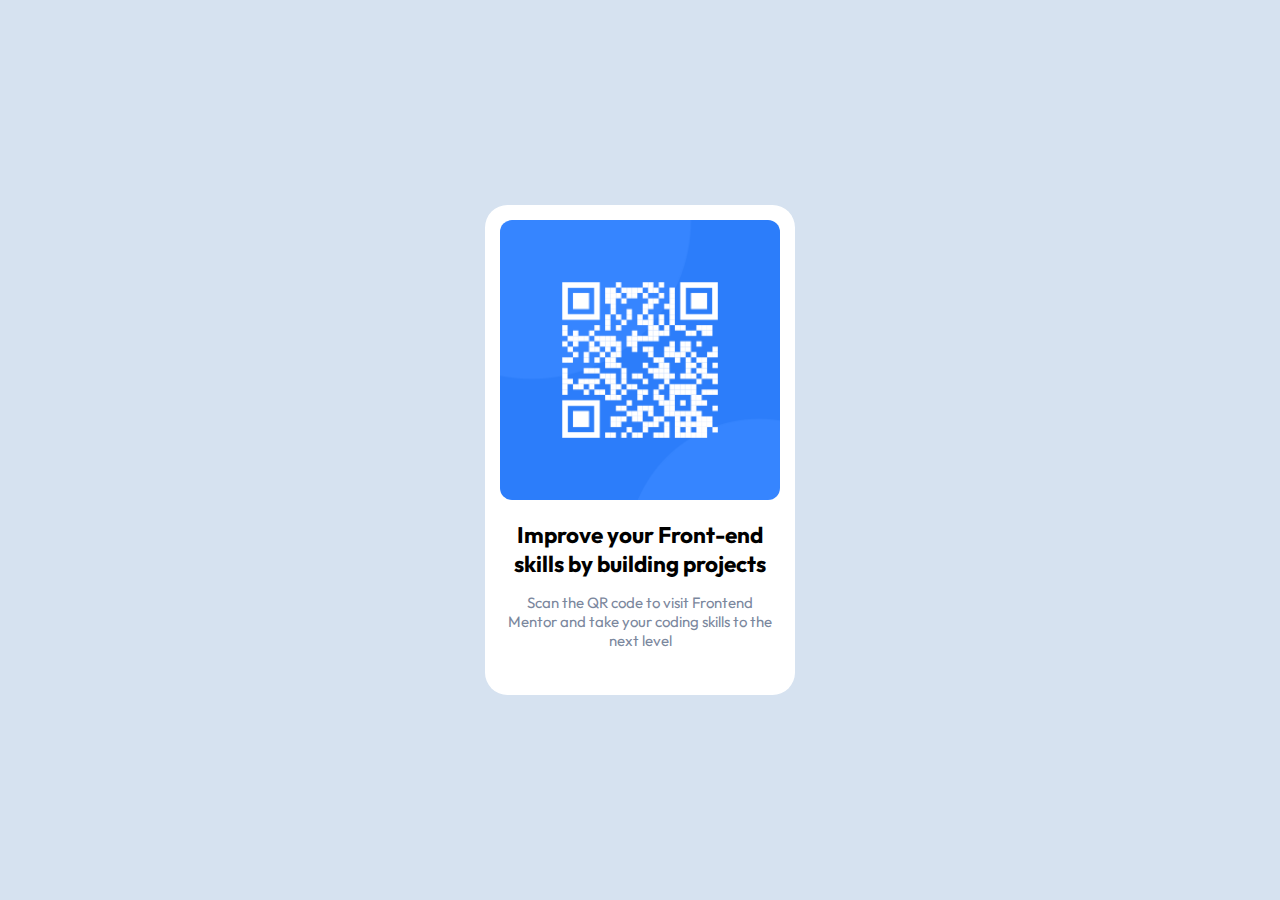
<file: qr-code-component-main/index.html>
<!DOCTYPE html>
<html lang="en">

<head>
  <meta charset="UTF-8">
  <meta name="viewport" content="width=device-width, initial-scale=1.0">
  <!-- displays site properly based on user's device -->

  <link rel="icon" type="image/png" sizes="32x32" href="./images/favicon-32x32.png">

  <link rel="stylesheet" href="css/style.css">

  <title>Frontend Mentor | QR code component</title>
</head>

<body>
  <main>
    <div class="container">
      <img class="qr-code" src="images/image-qr-code.png" alt="visit frontendmentor.io" width="576" height="576">
      <h2>Improve your Front-end skills by building projects</h2>
      <p>Scan the QR code to visit Frontend Mentor and take your coding skills to the next level</p>
    </div>
  </main>
  <footer>
    <a href="index.html" title="Home">
      <svg class="button" viewBox="0 0 463.89285 438.87704" xmlns="http://www.w3.org/2000/svg">
        <g transform="translate(-42.339 -276.34)">
          <path
            d="m437.15 499.44zl-162.81-144.19-162.91 144.25v206.12c0 5.3234 4.3016 9.5938 9.625 9.5938h101.81v-90.375c0-5.3234 4.2704-9.625 9.5938-9.625h83.656c5.3234 0 9.5938 4.3016 9.5938 9.625v90.375h101.84c5.3234 0 9.5938-4.2704 9.5938-9.5938v-206.19zm-325.72 0.0625z"
            fill="#fff" />
          <path
            d="m273.39 276.34-231.05 204.58 24.338 27.457 207.66-183.88 207.61 183.88 24.291-27.457-231-204.58-0.89792 1.0397-0.94518-1.0397z"
            fill="#fff" />
          <path d="m111.43 305.79h58.571l-0.51038 34.691-58.061 52.452v-87.143z" fill="#fff" />
        </g>
      </svg>
    </a>
  </footer>
</body>

</html>
</file>
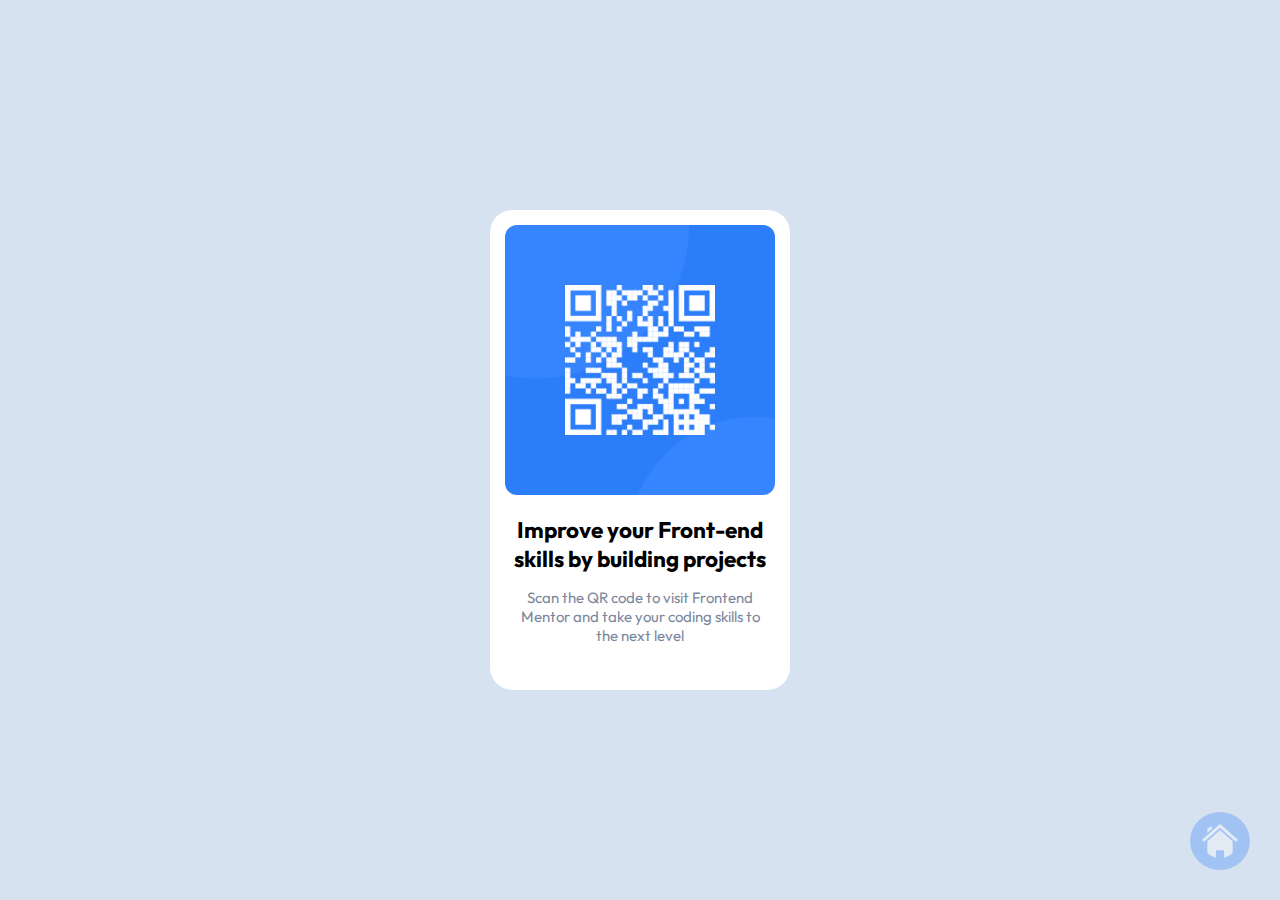
<file: qr_code.html>
<!DOCTYPE html>
<html lang="en">

<head>
  <meta charset="UTF-8">
  <meta name="viewport" content="width=device-width, initial-scale=1.0">
  <!-- displays site properly based on user's device -->

  <link rel="icon" type="image/png" sizes="32x32" href="images/favicon-32x32.png">

  <link rel="stylesheet" href="style/qr_code.css">

  <title>Frontend Mentor | QR code component</title>
</head>

<body>
  <main>
    <div class="container">
      <img class="qr-code" src="images/image-qr-code.png" alt="visit frontendmentor.io" width="576" height="576">
      <h2>Improve your Front-end skills by building projects</h2>
      <p>Scan the QR code to visit Frontend Mentor and take your coding skills to the next level</p>
    </div>
  </main>
  <footer>
    <a href="index.html" title="Home">
      <svg class="button" viewBox="0 0 463.89285 438.87704" xmlns="http://www.w3.org/2000/svg">
        <g transform="translate(-42.339 -276.34)">
          <path
            d="m437.15 499.44zl-162.81-144.19-162.91 144.25v206.12c0 5.3234 4.3016 9.5938 9.625 9.5938h101.81v-90.375c0-5.3234 4.2704-9.625 9.5938-9.625h83.656c5.3234 0 9.5938 4.3016 9.5938 9.625v90.375h101.84c5.3234 0 9.5938-4.2704 9.5938-9.5938v-206.19zm-325.72 0.0625z"
            fill="#fff" />
          <path
            d="m273.39 276.34-231.05 204.58 24.338 27.457 207.66-183.88 207.61 183.88 24.291-27.457-231-204.58-0.89792 1.0397-0.94518-1.0397z"
            fill="#fff" />
          <path d="m111.43 305.79h58.571l-0.51038 34.691-58.061 52.452v-87.143z" fill="#fff" />
        </g>
      </svg>
    </a>
  </footer>
</body>

</html>
</file>
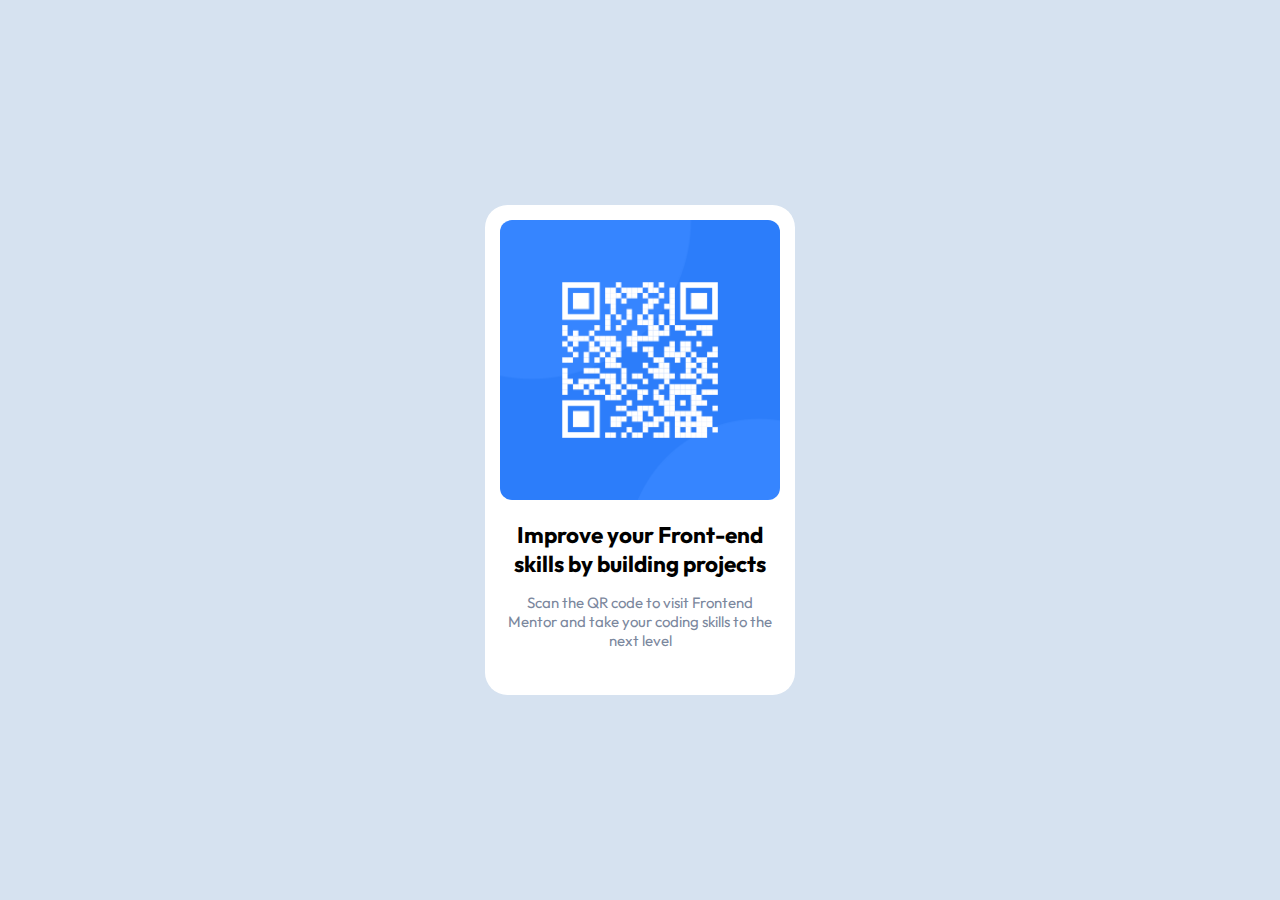
<file: qr-code-component-main/qr_code.html>
<!DOCTYPE html>
<html lang="en">

<head>
  <meta charset="UTF-8">
  <meta name="viewport" content="width=device-width, initial-scale=1.0">
  <!-- displays site properly based on user's device -->

  <link rel="icon" type="image/png" sizes="32x32" href="./images/favicon-32x32.png">

  <link rel="stylesheet" href="css/style.css">

  <title>Frontend Mentor | QR code component</title>
</head>

<body>
  <main>
    <div class="container">
      <img class="qr-code" src="images/image-qr-code.png" alt="visit frontendmentor.io" width="576" height="576">
      <h2>Improve your Front-end skills by building projects</h2>
      <p>Scan the QR code to visit Frontend Mentor and take your coding skills to the next level</p>
    </div>
  </main>
  <footer>
    <a href="index.html" title="Home">
      <svg class="button" viewBox="0 0 463.89285 438.87704" xmlns="http://www.w3.org/2000/svg">
        <g transform="translate(-42.339 -276.34)">
          <path
            d="m437.15 499.44zl-162.81-144.19-162.91 144.25v206.12c0 5.3234 4.3016 9.5938 9.625 9.5938h101.81v-90.375c0-5.3234 4.2704-9.625 9.5938-9.625h83.656c5.3234 0 9.5938 4.3016 9.5938 9.625v90.375h101.84c5.3234 0 9.5938-4.2704 9.5938-9.5938v-206.19zm-325.72 0.0625z"
            fill="#fff" />
          <path
            d="m273.39 276.34-231.05 204.58 24.338 27.457 207.66-183.88 207.61 183.88 24.291-27.457-231-204.58-0.89792 1.0397-0.94518-1.0397z"
            fill="#fff" />
          <path d="m111.43 305.79h58.571l-0.51038 34.691-58.061 52.452v-87.143z" fill="#fff" />
        </g>
      </svg>
    </a>
  </footer>
</body>

</html>
</file>
<file: qr-code-component-main/css/style.css>
@import url("https://fonts.googleapis.com/css2?family=Outfit:wght@400;700&display=swap");

*,
*::before,
*::after {
  box-sizing: border-box;
  margin: 0;
  padding: 0;
}

img {
  display: block;
  max-width: 100%;
  height: auto;
}

html {
  font-size: 15px;
}

body {
  min-width: 100vw;
  min-height: 100vh;
  font-family: "Outfit", sans-serif;
  font-size: 15px;
  background-color: hsl(212, 45%, 89%);
  display: flex;
  justify-content: center;
  align-items: center;
}

h2 {
  padding: 0 1rem;
  margin-top: 5px;
  text-align: center;
  font-weight: 700;
}

p {
  padding: 1rem 1.5rem;
  margin-bottom: 2rem;
  text-align: center;
  color: hsl(220, 15%, 55%);
}

.container {
  width: 310px;
  height: auto;
  background-color: hsl(0, 0%, 100%);
  display: flex;
  flex-direction: column;
  justify-content: center;
  align-items: center;
  border-radius: 1.5rem;
}

.qr-code {
  margin: 1rem;
  width: 280px;
  display: flex;
  justify-content: center;
  border-radius: 0.8rem;
}
</file>
<file: style/qr_code.css>
@import url("https://fonts.googleapis.com/css2?family=Outfit:wght@400;700&display=swap");

*,
*::before,
*::after {
  box-sizing: border-box;
  margin: 0;
  padding: 0;
}

img {
  display: block;
  max-width: 100%;
  height: auto;
}

html {
  font-size: 15px;
}

body {
  font-family: "Outfit", sans-serif;
  font-size: 15px;
  background-color: hsl(212, 45%, 89%);
}

main {
  max-width: 100vw;
  min-height: 100vh;
  display: flex;
  justify-content: center;
  align-items: center;
}

h2 {
  padding: 0 1rem;
  margin-top: 5px;
  text-align: center;
  font-weight: 700;
}

p {
  padding: 1rem 1.5rem;
  margin-bottom: 2rem;
  text-align: center;
  color: hsl(220, 15%, 55%);
}

.container {
  max-width: 300px;
  max-height: 490px;
  background-color: hsl(0, 0%, 100%);
  display: flex;
  flex-direction: column;
  justify-content: center;
  align-items: center;
  border-radius: 1.5rem;
}

.qr-code {
  margin: 1rem;
  max-width: 90%;
  max-height: auto;
  display: flex;
  justify-content: center;
  border-radius: 0.8rem;
}

.button {
  background-color: #2b7dfa;
  border-radius: 50%;
  margin-bottom: 2rem;
  margin-right: 2rem;
  padding: 0.8rem;
  opacity: 0.3;
  position: absolute;
  right: 0;
  bottom: 0;
  width: 60px;
  height: auto;
  transition: opacity 0.15s;
}

.button:hover {
  opacity: 1;
}

@media screen and (max-width: 375px) {
  .button {
    width: 48px;
    height: auto;
    margin-bottom: 1rem;
    margin-right: 1rem;
    opacity: 1;
  }
}
</file>
